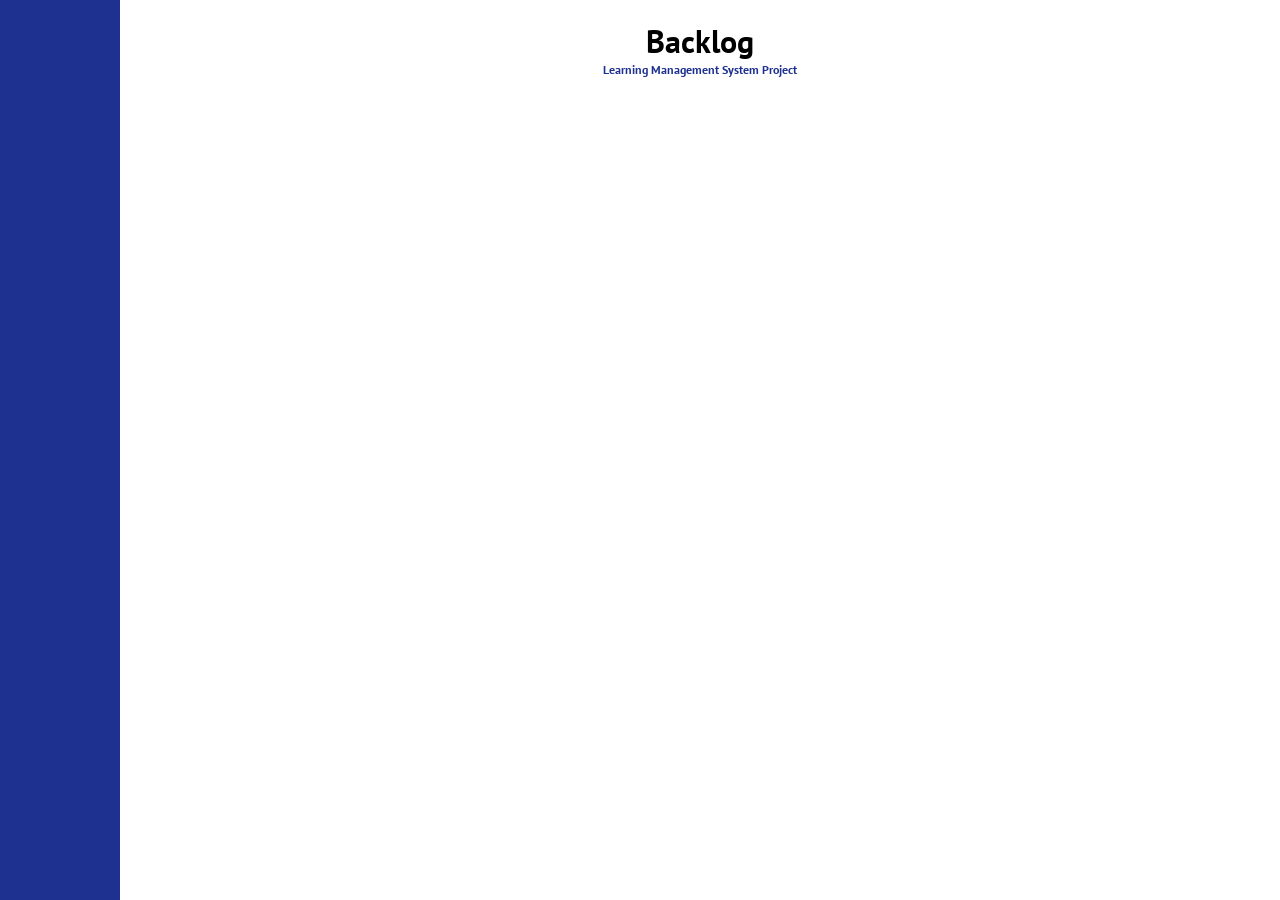
<file: backlog.html>
<!DOCTYPE html>
<html lang="en">
  <head>
    <meta charset="utf-8">
    <meta name="viewport" content="width=device-width, initial-scale=1.0">
    <link rel="icon" type="image/x-icon" href="src/icons/join_logo.png">
    <link rel="stylesheet" href="src/css/styles.css"/>
    <script src="src/js/mini_backend.js"></script>
    <script src="src/js/templates.js" defer></script>
    <script src="src/js/script.js" defer></script>
    <script src="src/js/backlog.js" defer></script>
    <title>Backlog</title>
  </head>
  <body onload="initBacklog()">


    <div class="layout">
      <!-- === START NAVIGATION === -->
      <nav id="desktop-nav" class=" desktop-nav"></nav>
      <nav id="mobile-nav" class="d-none"></nav>
      <!-- === END NAVIGATION === -->
      <div id="content-backlog" class="content">
        


        <div class="headline-wrapper">
          <div class="headline">Backlog</div>
          <div class="sub-headline">Learning Management System Project</div>
        </div>
        <div id="task-container" class="task-container">
          
          <div id="edit-task-wrapper" class="edit-task-wrapper d-none">
            <form id="form-edit-task" onsubmit = "updateTask(); return false;" class="task">
            </form>
          </div>

        </div>          
      </div>
    </div>
  </body>
</html>
</file>
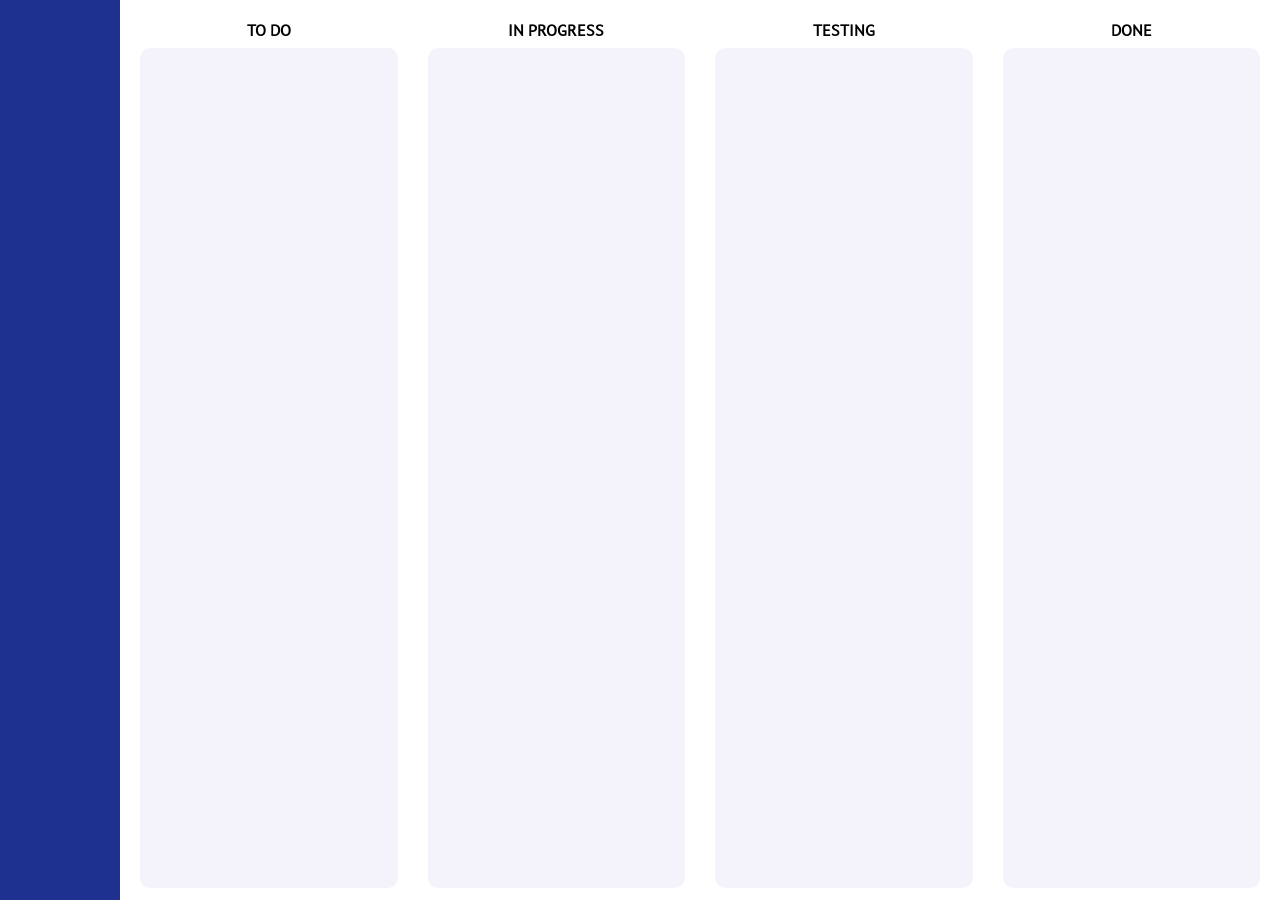
<file: join.html>
<!DOCTYPE html>
<html lang="en">

<head>
  <meta charset="utf-8">
  <meta name="viewport" content="width=device-width, initial-scale=1.0">
  <link rel="icon" type="image/x-icon" href="src/icons/join_logo.png">
  <link rel="stylesheet" href="src/css/styles.css" />
  <script src="src/js/mini_backend.js"></script>
  <script src="src/js/templates.js" defer></script>
  <script src="src/js/board.js" defer></script>
  <script src="src/js/script.js" defer></script>
  <title>Board</title>
</head>

<body onload="initBoard()">
  <!-- === START BOARD === -->
  <div class="layout">
    <!-- === START NAVIGATION === -->
    <nav id="desktop-nav" class="d-none"></nav>
    <nav id="mobile-nav" class="d-none"></nav>
    <!-- === END NAVIGATION === -->
    <div id="content-task" class="content">
      <div class="board-wrapper">
        <div class="todo">
          <div class="todo-header">
            <h2>To Do</h2>
          </div>
          <div id="todo" class="todo-content" ondragleave="hoverHighlight('todo', false)"
            ondragover="allowDrop(event); hoverHighlight('todo', true)" ondrop="moveTo('todo')">
          </div>
        </div>
        <div class="inprogress">
          <div class="inprogress-header">
            <h2>In Progress</h2>
          </div>
          <div id="inprogress" class="inprogress-content" ondragleave="hoverHighlight('inprogress', false)"
            ondragover="allowDrop(event); hoverHighlight('inprogress', true)" ondrop="moveTo('inprogress')">
          </div>
        </div>
    
        <div class="testing">
          <div class="testing-header">
            <h2>Testing</h2>
          </div>
          <div id="testing" class="testing-content" ondragleave="hoverHighlight('testing', false)"
            ondragover="allowDrop(event); hoverHighlight('testing', true)" ondrop="moveTo('testing')">
          </div>
        </div>
        <div class="done">
          <div class="done-header">
            <h2>Done</h2>
          </div>
          <div id="done" class="done-content" ondragleave="hoverHighlight('done', false)"
            ondragover="allowDrop(event); hoverHighlight('done', true)" ondrop="moveTo('done')">
          </div>
        </div>
      </div>
    </div>
  </div>
  <!-- === END BOARD === -->
</body>

</html>
</file>
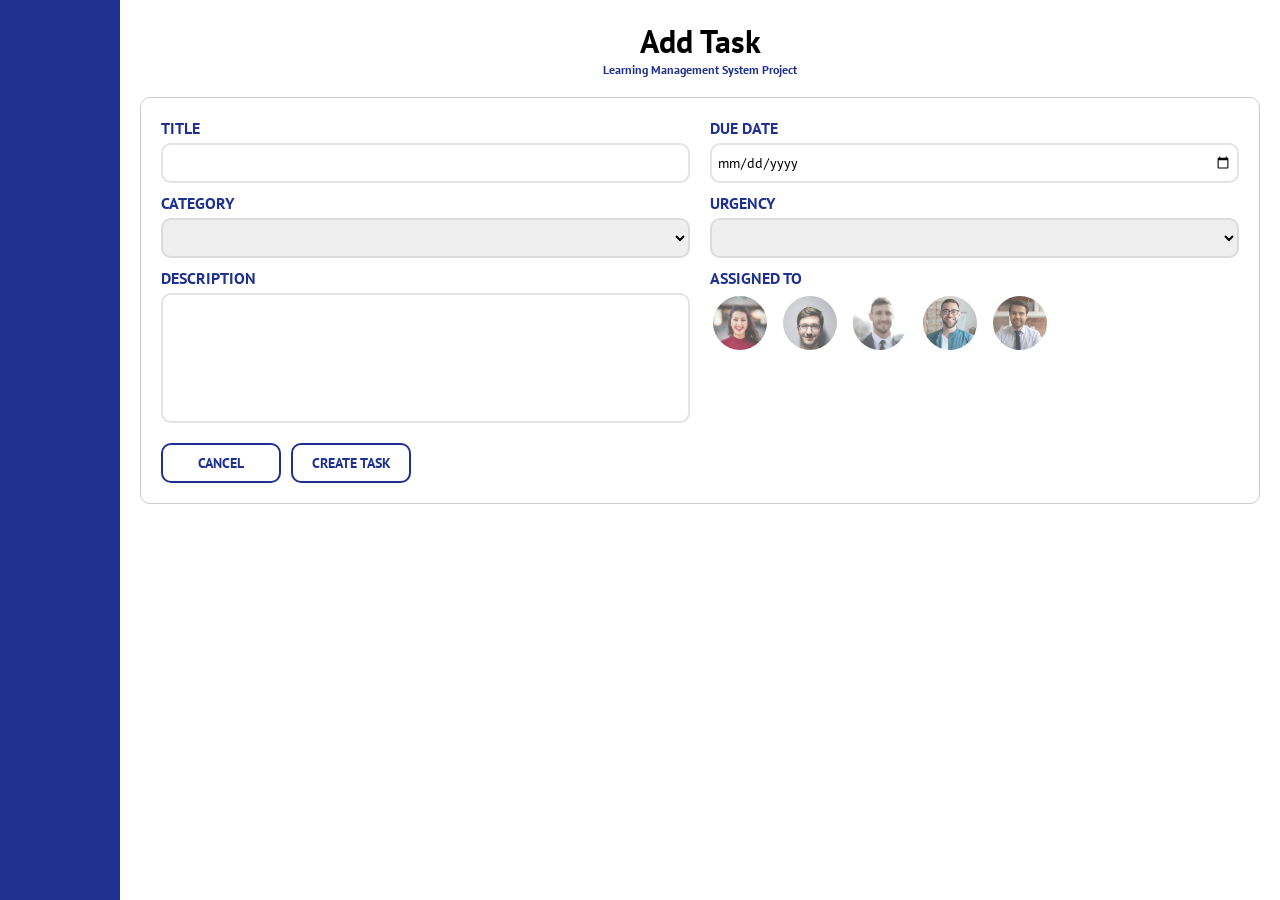
<file: task.html>
<!DOCTYPE html>
<html lang="en">

<head>
  <meta charset="utf-8">
  <meta name="viewport" content="width=device-width, initial-scale=1.0">
  <link rel="icon" type="image/x-icon" href="src/icons/join_logo.png">
  <link rel="stylesheet" href="src/css/styles.css" />
  <script src="src/js/mini_backend.js"></script>
  <script src="src/js/templates.js" defer></script>
  <script src="src/js/script.js" defer></script>
  <script src="src/js/task.js" defer></script>
  <title>Task</title>
</head>

  <body onload="initTask()">
    
    <div class="layout">
      <!-- === START NAVIGATION === -->
      <nav id="desktop-nav" class="d-none"></nav>
      <nav id="mobile-nav" class="d-none"></nav>
      <!-- === END NAVIGATION === -->
      
      <div id="content-task" class="content">

        <div class="headline-wrapper">
          <div class="headline">Add Task</div>
          <div class="sub-headline">Learning Management System Project</div>
        </div>

        <form id="form-task" onsubmit = "addTask(); return false;" class="task">
          <div id="msg-success" class="msg-success d-none">Task was created successfully</div>
          <div class="item title-wrapper">
            <div>TITLE</div>
            <input id="title" required type="text">
          </div>
    
          <div class="item date-wrapper">
            <div>DUE DATE</div>
            <input id="datePicker" required type="date">
          </div>
              
          <div class="item category-wrapper">
            <label for="category">CATEGORY</label>
            <select name="category" id="category" required>
              <option value="Management">Management</option>
              <option value="Software-Development">Software Development</option>
              <option value="Design">Design</option>
              <option value="Human-Resources">Human Resources</option>
            </select>
          </div>

          <div class="item urgency-wrapper">
            <label for="urgency">URGENCY</label>
            <select name="urgency" id="urgency" required>
              <option value="Low">Low</option>
              <option value="Medium">Medium</option>
              <option value="High">High</option>
            </select>
          </div>
              
          <div class="item description-wrapper">
            <label for="description">DESCRIPTION</label>
            <textarea required id="description" rows="3"></textarea>
          </div>
  
          <div class="item assigned-wrapper">
            <div>ASSIGNED TO</div>
            <div id="task-image-wrapper" class="image-wrapper">
              <img onclick="selectTaskEditors(this.id)" id="user-1" src="src/img/user-1.jpg" alt="">
              <img onclick="selectTaskEditors(this.id)" id="user-2" src="src/img/user-2.jpg" alt="">
              <img onclick="selectTaskEditors(this.id)" id="user-3" src="src/img/user-3.jpg" alt="">
              <img onclick="selectTaskEditors(this.id)" id="user-4" src="src/img/user-4.jpg" alt="">
              <img onclick="selectTaskEditors(this.id)" id="user-5" src="src/img/user-5.jpg" alt="">
            </div>
          </div>

          <div class="item button-wrapper">
            <button type="button" onclick="resetForm()">CANCEL</button>
            <button type="submit">CREATE TASK</button>
          </div>
        </form>
      </div>
    </div>

  </body>
</html>
</file>
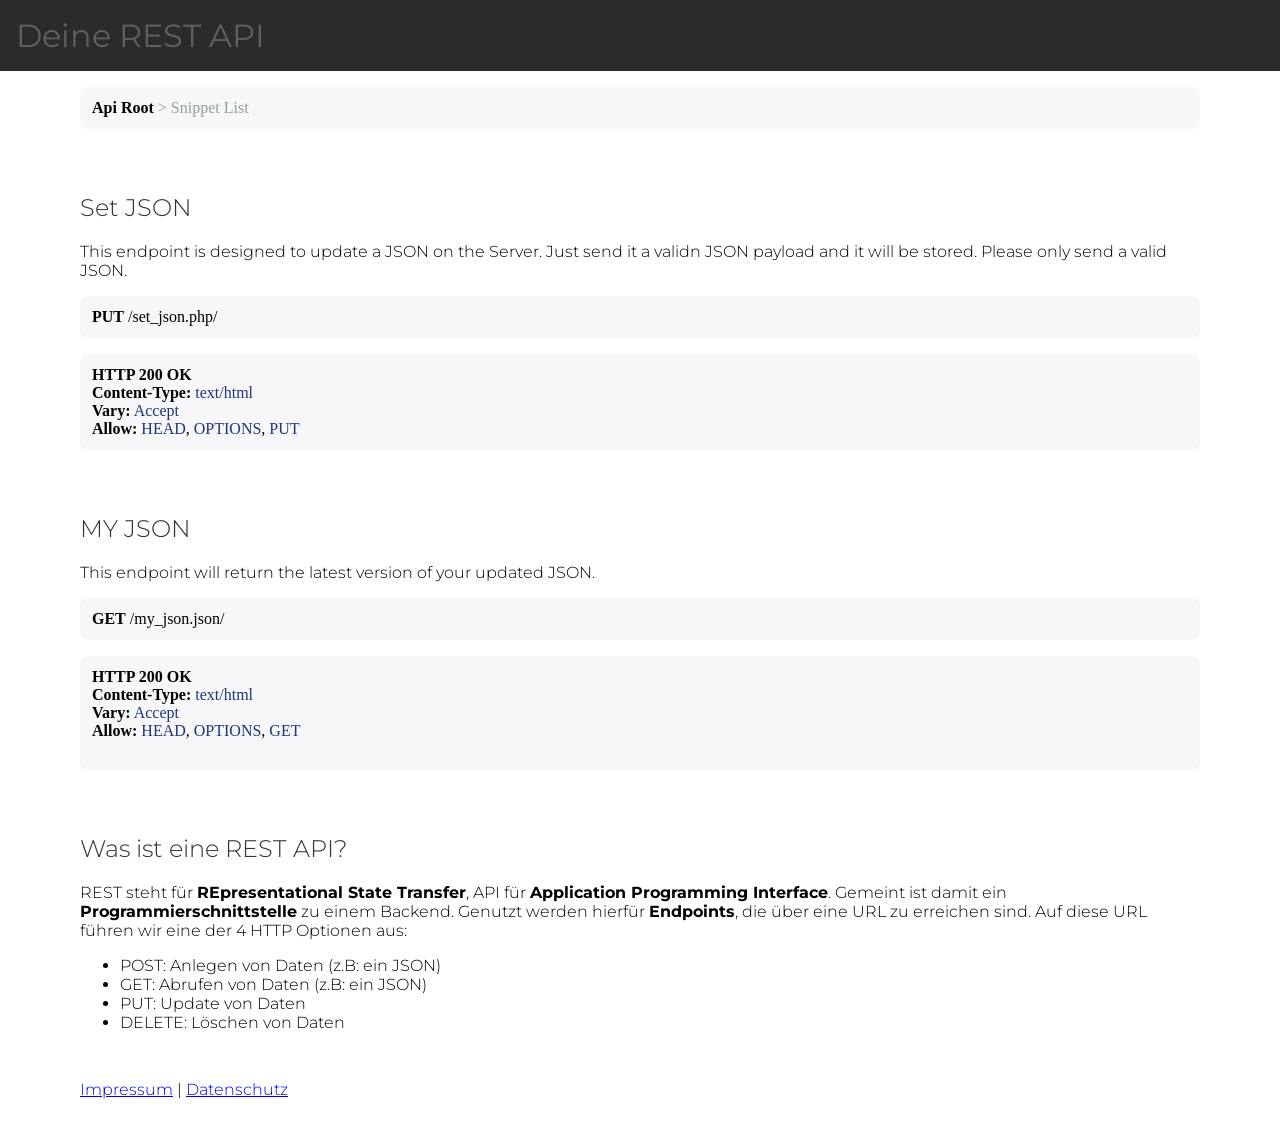
<file: smallest_backend_ever/legacy/docs.html>
<!DOCTYPE html>
<html lang="en">

<head>
    <meta charset="UTF-8">
    <meta name="viewport" content="width=device-width, initial-scale=1.0">
    <title>REST API Docs</title>
    <link href="https://fonts.googleapis.com/css2?family=Montserrat:wght@300;400;700&display=swap" rel="stylesheet">

    <style>
        body {
            margin: 0;
            font-family: 'Montserrat', sans-serif;
            font-weight: 300;
        }

        .content {
            padding-left: 80px;
            padding-right: 80px;
        }

        header {
            background-color: #2b2b2b;
            padding: 16px;
            color: #5f5f5f;
        }

        h1 {
            margin-top: 0;
            margin-bottom: 0;
            font-weight: 400;
        }

        h2 {
            margin-top: 64px;
            font-weight: 300;
            color: #333;
        }

        .code {
            margin-top: 16px;
            background-color: #F7F7F9;
            padding: 12px;
            border-radius: 8px;
            min-height: 10px;
            border-color: #E9E9EE;
            font-family: 'consolas' !important;
        }

        .highlight {
            color: #1e347b;
        }

        .gray {
            color: #93a1a1;
        }

        #explainBox {
            min-height: 50px;
            min-width: 200px;
            max-width: 400px;
            border: 1px solid #333;
            border-radius: 8px;
            padding: 8px;
            background-color: white;
            z-index: 999;
            position: absolute;
            transition: all 125ms ease-in-out;
            opacity: 0;
        }

        .legal {
            padding-top: 32px;
            ;
            padding-bottom: 32px;
            ;
        }
    </style>


    <script>
        function explain(title, element) {
            let x = element.getBoundingClientRect().x + 70;
            let y = window.pageYOffset + element.getBoundingClientRect().y - 20;
            explainBox.innerHTML = title;
            explainBox.style.top = y + 'px';
            explainBox.style.left = x + 'px';
            explainBox.style.opacity = 1;

            element.addEventListener("mouseout", hideExplainBox);
        }

        function hideExplainBox() {
            explainBox.style.opacity = 0;
        }
    </script>
</head>

<body>
    <header>
        <h1>Deine REST API</h1>
    </header>
    <div class="content">

        <div id="explainBox">
            Hallo das ist ein Text.
        </div>

        <div class="code" onmouseover="explain('Der Link zur den Endpoints. Api Root ist die URL des Servers.', this)">
            <b>Api Root</b> <span class="gray">> Snippet List</span>
        </div>

        <h2 onmouseover="explain('Der Titel der Funktion', this)">Set JSON</h2>
        <p onmouseover="explain('Hier wird die Funktion der REST API vom Backend-Programmierer beschrieben.', this)">
            This endpoint is designed to update a JSON on the Server. Just send it a validn JSON payload and it will be
            stored. Please only send a valid JSON.</p>

        <div class="code">
            <b
                onmouseover="explain('Die hier verwendete Methode ist PUT. Man kann das JSON also updaten. Mit POST würde man ein neues JSON erstellen, mit DELETE löschen und mit GET das JSON abrufen.', this)">PUT</b>
            <span
                onmouseover="explain('Das hier ist das Ende das Ende der UR, um die Funktion aufzurufen.', this)">/set_json.php/</span>
        </div>

        <div class="code">
            <b
                onmouseover="explain('Wenn alles funktioniert hat, wird der HTTP Status 200 zurückgegeben. 200 bedeutet, dass alles OK ist!', this)">HTTP
                200 OK</b><br>
            <b onmouseover="explain('Was für einen Content kannst du dem Server senden?!', this)">Content-Type:</b>
            <span class="highlight"
                onmouseover="explain('Der Server akzeptiert Text und HTML. Wir senden also ein JSON als Text (mit JSON.stringify)', this)">text/html</span><br>
            <b onmouseover="explain('Kann die Antwort vom Server variieren?', this)">Vary:</b> <span class="highlight"
                onmouseover="explain('Ja! Je nach Anfrage kommt ein unterschiedliches JSON vom Server zurück.', this)">Accept</span><br>
            <b onmouseover="explain('Was darf ich diesem Endpoint senden?', this)">Allow:</b>
            <span onmouseover="explain('Der HEAD ist beispielsweise eine Session-ID um dich zu identifizieren.',this)"
                class="highlight">HEAD</span>,
            <span class="highlight"
                onmouseover="explain('OPTIONS kann ignoriert werden. Hier kann man den Server fragen, welche Kommunikationswege der Server Erlaubt. Zum Beispiel HTTP 1.1. ', this)">
                OPTIONS</span>,
            <span class="highlight"
                onmouseover="explain('PUT ist die Methode, um ein JSON upzudaten.', this)">PUT</span><br>
        </div>



        <h2 onmouseover="explain('Überschrift der zweiten Funktion, welche die REST API bereitstellt.?', this)">MY JSON
        </h2>
        <p onmouseover="explain('Beschreibung der zweiten Funktion?', this)">This endpoint will return the latest
            version of your updated JSON.</p>

        <div class="code">
            <b onmouseover="explain('Die HTTP Metode ist GET. Also wird hier ein JSON File abgerufen.', this)">GET</b>
            <span onmouseover="explain('Die URL des Endpoints.', this)">/my_json.json/</span>
        </div>

        <div class="code">
            <b onmouseover="explain('Wenn Status 200 zurückgegeben wird, ist alles OK.', this)">HTTP 200 OK</b><br>
            <b onmouseover="explain('Welchen Content-Type akzeptiert der Server?', this)">Content-Type:</b> <span
                class="highlight"
                onmouseover="explain('Der Server akzeptiert Text oder HTML (Wir senden Text)', this)">text/html</span><br>
            <b onmouseover="explain('Kann die Antwort vom Server variieren?', this)">Vary:</b> <span class="highlight"
                onmouseover="explain('Ja! Je nach Anfrage kommt ein unterschiedliches JSON vom Server zurück.', this)">Accept</span><br>
            <b onmouseover="explain('Was darf ich diesem Endpoint senden?', this)">Allow:</b>
            <span onmouseover="explain('Der HEAD ist beispielsweise eine Session-ID um dich zu identifizieren.',this)"
                class="highlight">HEAD</span>,
            <span class="highlight"
                onmouseover="explain('OPTIONS kann ignoriert werden. Hier kann man den Server fragen, welche Kommunikationswege der Server Erlaubt. Zum Beispiel HTTP 1.1. ', this)">
                OPTIONS</span>,
            <span class="highlight"
                onmouseover="explain('GET ist die Methode, um ein JSON abzurufen.', this)">GET</span><br>
            <br>
        </div>



        <h2>Was ist eine REST API?</h2>
        <p>REST steht für <b>REpresentational State Transfer</b>, API für <b>Application Programming Interface</b>.
            Gemeint ist damit ein <b>Programmierschnittstelle</b> zu einem Backend. Genutzt werden hierfür
            <b>Endpoints</b>, die über eine URL zu erreichen sind. Auf diese URL führen wir eine der 4 HTTP Optionen
            aus:
        <ul>
            <li>POST: Anlegen von Daten (z.B: ein JSON)</li>
            <li>GET: Abrufen von Daten (z.B: ein JSON)</li>
            <li>PUT: Update von Daten</li>
            <li>DELETE: Löschen von Daten</li>
        </ul>
        </p>

        <div class="legal">
            <a href="https://developerakademie.com/impressum.html">Impressum</a> |
            <a href="https://developerakademie.com/datenschutz.html">Datenschutz</a>
        </div>

    </div>
</body>

</html>
</file>
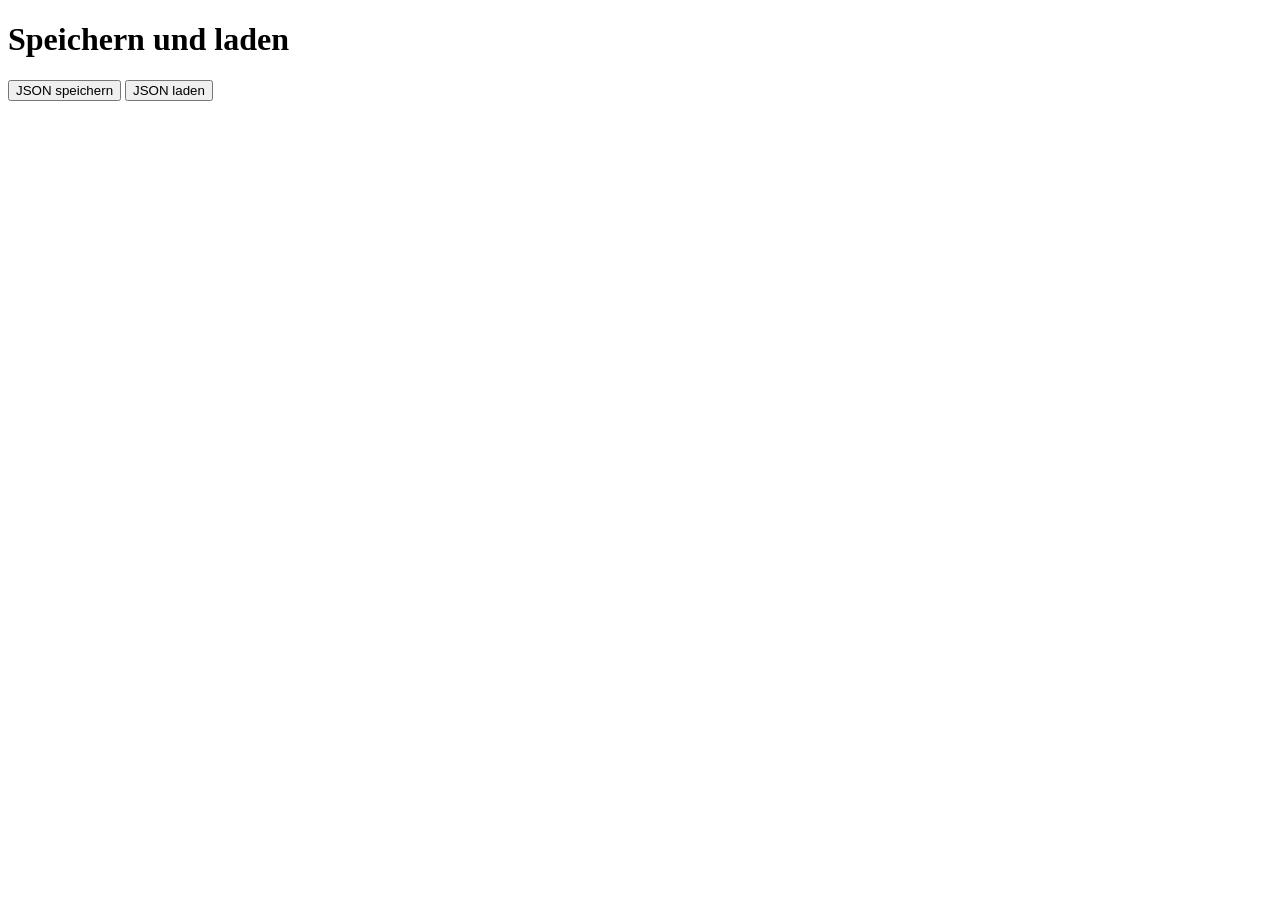
<file: smallest_backend_ever/legacy/test_request.html>
<!DOCTYPE html>
<html>

<head>
    <meta charset='utf-8'>
    <meta http-equiv='X-UA-Compatible' content='IE=edge'>
    <title>Simple JSON POST request</title>
    <meta name='viewport' content='width=device-width, initial-scale=1'>
</head>

<body>

    <h1 id="result">Speichern und laden</h1>

    <button onclick="save()">JSON speichern</button>
    <button onclick="load()">JSON laden</button>

    <script>
        const BASE_SERVER_URL = 'http://students.developerakademie.com/json_to_server/'; // Place of the backend
        let myJSON = [{
            "Name": "Claudia"
        }, {
            "Name": "Hans"
        }];


        /**
         * Saves myJSON to server
         */
        function save() {
            updateStatus('Speichern ...');
            saveJSONToServer(myJSON)
                .then(function () {
                    updateStatus('Speichern erfolgreich!');
                })
                .catch(function (error) {
                    updateStatus('Fehler beim Speichern');
                    console.error('error', error);
                });
        }


        /**
         * Loads myJSON from Server
         */
        function load() {
            updateStatus('Laden ...');
            loadJSONFromServer()
                .then(function (result) {
                    console.log(result);
                    myJSON = JSON.parse(result);
                    updateStatus('Laden erfolgreich!');
                })
                .catch(function (error) {
                    updateStatus('Fehler beim Laden');
                    console.error('error', error);
                });
        }



        /**
         * Saves a JSON or JSON Array to the Server
         * payload {JSON | Array} - The payload you want to store
         */
        function saveJSONToServer(payload) {
            return new Promise(function (resolve, reject) {
                let xhttp = new XMLHttpRequest();
                let proxy = determineProxySettings();
                let serverURL = proxy + BASE_SERVER_URL + 'save_json.php';
                xhttp.open('POST', serverURL);

                xhttp.onreadystatechange = function (oEvent) {
                    if (xhttp.readyState === 4) {
                        if (xhttp.status >= 200 && xhttp.status <= 399) {
                            resolve(xhttp.responseText);
                        } else {
                            reject(xhttp.statusText);
                        }
                    }
                };

                xhttp.setRequestHeader("Content-Type", "application/json;charset=UTF-8");
                xhttp.send(JSON.stringify(payload));

            });
        }



        /**
         * Loads a JSON or JSON Array to the Server
         * payload {JSON | Array} - The payload you want to store
         */
        function loadJSONFromServer() {
            return new Promise(function (resolve, reject) {
                let xhttp = new XMLHttpRequest();
                let proxy = determineProxySettings();
                let serverURL = proxy + BASE_SERVER_URL + 'my_json.json';
                xhttp.open('GET', serverURL);

                xhttp.onreadystatechange = function (oEvent) {
                    if (xhttp.readyState === 4) {
                        if (xhttp.status >= 200 && xhttp.status <= 399) {
                            resolve(xhttp.responseText);
                        } else {
                            reject(xhttp.statusText);
                        }
                    }
                };

                xhttp.setRequestHeader("Content-Type", "application/json;charset=UTF-8");
                xhttp.send();

            });
        }

        function updateStatus(status) {
            result.innerHTML = status;
        }
        
        function determineProxySettings() {
            if (window.location.href.indexOf('.developerakademie.com') > -1) {
                return '';
            } else {
                return 'https://cors-anywhere.herokuapp.com/';
            }
        }
    </script>

</body>

</html>
</file>
<file: src/css/styles.css>
/* === START COLORS === */
/*
blue: #1e3190
light blue: #7190FC
gray: #f4f3fb
border gray: #e4e4e4
white: #ffffff
orange: #ffb071
purple: #e271ff
green: #55ae66
box-shadow: -2px 0px 6px 0px rgb(0, 0, 0, 0.2);
*/
/* === END COLORS === */

/* === START GENERAL SETTINGS === */
@font-face {
  font-family: 'PT Sans';
  font-style: normal;
  src: url('../fonts/PTSans-Regular.ttf');
}

@font-face {
  font-family: 'PT Sans bold';
  src: url('../fonts/PTSans-Bold.ttf');
}

@font-face {
  font-family: 'PT Sans italic';
  font-style: italic;
  src: url('../fonts/PTSans-Italic.ttf');
}

@font-face {
  font-family: 'PT Sans bold italic';
  src: url('../fonts/PTSans-BoldItalic.ttf');
}

:root {
  font-size: 16px;
  --desktopNavWidth: 120px;
  --mobileNavHeight: 60px;
}

*,
*:before,
*:after {
  box-sizing: border-box;
}

.text-decoration {
  text-decoration: none;
  color: white;
}

.text-decoration:hover {
  text-decoration: none;
  color: rgb(205, 205, 205);
}

body {
  font-family: 'PT Sans', 'sans-serif';
  font-weight: normal;
  margin: 0;
  overflow-x:hidden;
}

p,
h1,
h2,
h3,
h4,
h5,
h6 {
  margin: 0;
}

.d-none {
  display: none !important;
}

.content-wrapper {
  position: absolute;
  top: 30px;
  left: 150px;
  width: calc(100% - 180px);
  padding: 40px 20px 0;
  margin: 0 auto;
  z-index: -1;
}

/* === END GENERAL SETTINGS === */

/* === START DESKTOP NAV === */
#desktop-nav {
  display: flex;
  flex-direction: column;
  align-items: center;
  width: var(--desktopNavWidth);
  height: 100vh;
  background-color: #1e3190;
  color: #fff;
  position: fixed;
}

#desktop-nav a:hover {
  cursor: pointer;
}

#desktop-nav .menu-wrapper a {
  background-color: #1e3190;
  color: #fff;
  transition: all 0.2s;
}

#desktop-nav .menu-wrapper a:hover {
  background-color: #fff;
  color: #1e3190;
}

.logo-wrapper {
  margin: 30px 0;
}

.logo {
  width: 40px;
  height: auto;
}

.menu-wrapper {
  display: flex;
  flex-direction: column;
  width: 100%;
  row-gap: 15px;
}

.menu-wrapper a {
  color: #fff;
  text-decoration: none;
}

.horizontal-line {
  height: 1px;
  width: 100%;
  margin: 15px auto;
  background-color: rgba(255, 255, 255, 0.2);
}

.menu-wrapper a {
  display: flex;
  align-items: center;
  height: 25px;
  padding-left: 20px;
  border-left: 5px solid transparent;
}

.menu-wrapper .active {
  border-left: 5px solid #fff;
}

.profile-img {
  width: 50px;
  height: 50px;
  object-fit: cover;
  object-position: top center;
  margin-top: auto;
  margin-bottom: 30px;
  border-radius: 100%;
}

/* === END DESKTOP NAV === */

/* === START MOBILE NAV === */
#mobile-nav,
#mobile-nav a {
  color: #fff;
}

#mobile-nav {
  display: flex;
  flex-direction: column;
  background-color: #1e3190;
  width: 100vw;
  position: fixed;
  z-index: 3;
}

#mobile-nav .profile-img {
  width: 40px;
  height: 40px;
  margin: 0;
}

#mobile-nav .logo {
  height: 40px;
  width: auto;
}

#mobile-nav .nav-header {
  display: flex;
  justify-content: space-around;
  align-items: center;
  height: var(--mobileNavHeight);
  border-bottom: 1px solid rgba(255, 255, 255, 0.7);
}

#mobile-nav .menu-btn {
  display: flex;
  justify-content: center;
  align-items: center;
  width: 40px;
  height: 40px;
  cursor: pointer;
  transition: 0.5s ease-in-out;
  position: relative;
  -webkit-tap-highlight-color: transparent;
}

#mobile-nav .menu-line {
  width: 30px;
  height: 4px;
  background-color: #fff;
  transition: 0.25s ease-in-out;
  border-radius: 10px;
}

#mobile-nav .menu-line::before,
#mobile-nav .menu-line::after {
  content: "";
  position: absolute;
  width: 30px;
  height: 4px;
  background: #fff;
  transition: 0.5s ease-in-out;
  border-radius: 10px;
}

#mobile-nav .menu-line::before {
  transform: translateY(-10px);
}

#mobile-nav .menu-line::after {
  transform: translateY(10px);
}

#mobile-nav .open .menu-line {
  background-color: transparent;
}

#mobile-nav .open .menu-line::before {
  transform: rotate(-45deg);
}

#mobile-nav .open .menu-line::after {
  transform: rotate(45deg);
}

#mobile-nav .nav-body-wrapper {
  /*height: 280px;*/
  height: 160px;
}

#mobile-nav .nav-body {
  display: flex;
  flex-direction: column;
  justify-content: center;
  align-items: center;
  overflow: hidden;
  height: 0;
  transition: 0.5s ease;
}

#mobile-nav .nav-body a {
  display: flex;
  justify-content: center;
  align-items: center;
  width: 100%;
  height: 40px;
  text-decoration: none;
  border-bottom: 1px solid rgba(255, 255, 255, 0.2);
}

#mobile-nav .nav-body a:hover {
  color:#1e3190;
  background-color: #fff;
}

/* === END MOBILE NAV === */

/* === START LAYOUT === */
.layout {
  display: flex;
}

.content {
  position: absolute;
  left: var(--desktopNavWidth);
  width: calc(100vw - var(--desktopNavWidth));
  max-width: 100%;
  padding: 20px;
}

/* === END LAYOUT === */

/* === START TOOLTIP === */
.tooltip-click,
.tooltip {
  position: relative;
  display: inline-block;
}

.tooltip-click .tooltiptext,
.tooltip .tooltiptext {
  font-size: 10px;
  visibility: hidden;
  width: 80px;
  background-color: #1e3190;
  color: #fff;
  text-align: center;
  border-radius: 6px;
  padding: 5px 0;
  position: absolute;
  z-index: 1;
  bottom: 150%;
  left: 50%;
  margin-left: -40px;
}

.tooltip-click .tooltiptext::after,
.tooltip .tooltiptext::after {
  content: "";
  position: absolute;
  top: 100%;
  left: 50%;
  margin-left: -10px;
  border-width: 10px;
  border-style: solid;
  border-color: #1e3190 transparent transparent transparent;
}

.tooltip:hover .tooltiptext {
  visibility: visible;
}

.tooltip-click .tooltiptext {
  visibility: hidden;
}

/* === END TOOLTIP === */

/* === START BACKLOG === */
#content-backlog {
  min-height: 100vh;
  width: calc(100% - var(--desktopNavWidth));
}

.edit-task-wrapper {
  position: absolute;
  /*left: 50%;
  top: 50%;
  width:100%;
  transform: translate(-50%, -50%);
  background-color:  rgba(30, 49, 144,0.1);
  display: flex;
  justify-content: center;
  align-items: center;*/
  z-index: 2;
  left: 0;
  right: 0;
  top: 0;
  bottom: 0;
  background-color: transparent;
  width: inherit;
  
}

.headline-wrapper {
  margin-bottom: 20px;
  display: flex;
  flex-direction: column;
  align-items: center;
}

.headline {
  font-family: 'PT Sans bold';
  font-size: 32px;
}

.sub-headline {
  font-family: 'PT Sans bold';
  font-size: 12px;
  color: #1e3190;
}

.task-container {
  margin: 0 auto;
  display: flex;
  justify-content: center;
  flex-wrap: wrap;
  gap: 20px;
  max-width: 1200px;
  position: relative;
}

.category-color {
  height: 350px;
  width: calc(100% / 3 - 20px);
}

.task-wrapper {
  width: 100%;
  height: calc(100% - 10px);
  margin-top: 10px;
  background-color: #fff;
  border: 2px solid rgba(200, 200, 200, 0.5);
  border-top: none;
  padding: 10px 5px;
  display: flex;
  flex-direction: column;
}

.task-wrapper,
.assigned-wrapper {
  gap: 5px 0;
}

.task-wrapper,
.category-color {
  border-radius: 10px;
}

.assigned-wrapper,
.title-wrapper,
.category-wrapper,
.date-wrapper,
.urgency-wrapper,
.description-wrapper {
  display: flex;
}

.title-wrapper,
.category-wrapper,
.date-wrapper,
.urgency-wrapper,
.description-wrapper {
  align-items: baseline;
}

.assigned-wrapper>div:first-child,
.title-wrapper>div:first-child,
.category-wrapper>div:first-child,
.date-wrapper>div:first-child,
.urgency-wrapper>div:first-child,
.description-wrapper>div:first-child {
  min-width: 100px;
  font-size: 14px;
  font-family: 'PT Sans bold';
  color: #1e3190;
}

.assigned-wrapper {
  flex-direction: column;
}

.assigned-wrapper .tooltiptext {
  width: 140px;
  margin-left: -70px
}

.assigned-wrapper .tooltiptext a {
  color: #fff
}

.task-wrapper .image-wrapper {
  display: flex;
  gap: 10px;
}

.task-wrapper .assigned-wrapper img {
  width: 40px;
  height: 40px;
  border-radius: 100%;
  object-fit: cover;
  object-position: top;
}

.task-wrapper .description {
  overflow-y: auto;
  max-height: 100px;
}

.button-wrapper {
  display: flex;
  justify-content: end;
  gap: 0 10px;
  padding-top: 10px;
  margin-top: auto;
}

.task-wrapper .button-wrapper img {
  cursor: pointer;
}

.help-page {

  padding: 20px;

}

.img-board {

  width: 35%;

}

.img-task {

  width: 35%;

}

.img-backlog {

  width: 35%;

}

#form-edit-task {
  /*margin: 0 20px;*/
  /*max-width: unset;*/
  position: sticky;
  top: 0;
  left: 50%;
  /*transform: translate(-50%, -50%);*/
  background-color: #fff;
  max-width: unset;
}

/* === END BACKLOG === */

/* === START LOGIN === */
#login {
  background-color: #000000;
  background-image: url(/join/src/img/login-background.jpg);
  display: flex;
  justify-content: center;
  align-items: center;
  height: 100vh;
}

.form-wrapper {
  display: flex;
  flex-direction: column;
  width: 300px;
  padding: 15px;
  color: white;
  align-items: center;
  border-radius: 10px;
  background: rgba(255, 255, 255, 0.2);
  border-radius: 16px;
  box-shadow: 0 4px 30px rgb(0 0 0 / 10%);
  backdrop-filter: blur(5px);
  border: 1px solid rgba(255, 255, 255, 0.3);
}

#login .headline-wrapper {
  display: flex;
  flex-direction: column;
  align-items: center;
  row-gap: 15px;
  margin-bottom: unset;
}

.glass-button {
  display: inline-block;
  padding: 24px 32px;
  border: 0;
  text-decoration: none;
  border-radius: 15px;
  background-color: rgba(255, 255, 255, 0.1);
  border: 1px solid rgba(255, 255, 255, 0.1);
  backdrop-filter: blur(30px);
  color: rgba(255, 255, 255, 0.8);
  font-size: 14px;
  letter-spacing: 2px;
  cursor: pointer;
  text-transform: uppercase;
}

#login .horizontal-line {
  background-color: rgb(255 255 255 / 39%);
}

.form-wrapper img {
  width: 50px;
  height: auto;
}

.login {
  font-family: 'PT Sans bold', 'sans-serif';
  ;
  font-size: 32px;

}

form {
  width: 100%;
}

.input-wrapper {
  display: flex;
  flex-direction: column;
  gap: 10px 0;
}

#login input {
  display: block;
  width: 100%;
  padding: 0.375rem 0.75rem;
  font-size: 1rem;
  font-weight: 400;
  line-height: 1.5;
  color: #212529;
  background-color: #fff;
  background-clip: padding-box;
  border: 1px solid #ced4da;
  -webkit-appearance: none;
  -moz-appearance: none;
  appearance: none;
  border-radius: 0.25rem;
  transition: border-color .15s ease-in-out, box-shadow .15s ease-in-out;
}


textarea:focus,
input:focus {
  outline: none;
}

/* === END LOGIN === */

/* === START BOARD === */
.board-wrapper {
  display: flex;
  justify-content: space-between;
  gap: 30px;
  width: calc(100vw - var(--desktopNavWidth));
  max-width: 100%;
  height: 100%;
}

.board-wrapper>div {
  width: calc(25% - 15px);
}

.board-wrapper h2 {
  font-size: 16px;
}

.todo-header,
.inprogress-header,
.testing-header,
.done-header {
  text-align: center;
  text-transform: uppercase;
  margin-bottom: 8px;
}

.todo-content,
.inprogress-content,
.testing-content,
.done-content {
  height: 100%;
  /*min-height: 70vh;*/
  border-radius: 10px;
  background-color: #f4f3fb;
  padding: 8px;
  border: 1px solid transparent;
  transition: all 125ms ease-in-out;
}

.board-task {
  display: flex;
  flex-direction: column;
  align-items: flex-start;
  background-color: white;
  border-radius: 10px;
  margin-bottom: 8px;
  border: 1px solid #1e3190;
  cursor: move;
  outline: unset;
}

.board-task:last-child {
  margin-bottom: 0;
}

.board-task-inner {
  display: flex;
  flex-direction: column;
  justify-content: space-between;
  align-items: flex-start;
  margin-top: 8px;
  padding: 8px;
  background-color: white;
  height: 100%;
  width: 100%;
  border-bottom-left-radius: 10px;
  border-bottom-right-radius: 10px;
  border-top-left-radius: 10px;
  border-top-right-radius: 10px;
}

.board-task-title, .board-task-description {
  margin-bottom: 8px;
}

.board-task-title {
  width: 100%;
  text-align: center;
  font-weight: bold;
}

.board-task-description {
  width: 100%;
  max-height: 100px;
  overflow-y: auto;
}

.board-toolbar {
  display: flex;
  width: 100%;
  justify-content: space-between;
  align-items: center;
  font-size: 0.8rem;
}

.board-toolbar img {
  cursor: pointer;
  object-fit: contain;
}

.highlight {
  background-color: #fff;
  border: 1px solid #1e3190;
  ;
  /* background-color: rgba(244, 243, 251, 0.3); */
  transition: all 125ms ease-in-out;
}


/* === END BOARD === */


/* === START TASK === */

@keyframes msgSuccess {
  0% {
    z-index: 2;
  }

  50% {
    opacity: 1;
  }

  100% {
    opacity: 0;
    display: none;
  }
}

.msg-success {
  position: absolute;
  z-index: -1;
  top: 0;
  left: 50%;
  transform: translate(-50%, 0);
  width: 100%;
  background-color: #1e3190;
  color: #fff;
  padding: 15px;
  border-radius: 10px;
  display: flex;
  flex-wrap: wrap;
  opacity: 0;
  animation-name: msgSuccess;
  animation-duration: 3s;
}

#content-task {
  display: flex;
  flex-direction: column;
  align-items: center;
  height: calc(100vh - 20px);
  max-height: 100%;
}

form.task {
  position: relative;
  padding: 20px;
  display: flex;
  flex-wrap: wrap;
  max-width: 1200px;
  gap: 10px 20px;
  border-radius: 10px;
  border: 1px solid #ccc;
}

form.task .item {
  width: calc(50% - 10px);
  display: flex;
  flex-direction: column;
  gap: 5px 0;
}

form.task .item *:first-child {
  font-size: 16px;
  font-family: 'PT Sans bold';
  color: #1e3190;
}

form.task .item option {
  font-size: 14px !important;
  font-family: 'PT Sans' !important;
  color: #000 !important;
}

form.task .item>* {
  width: 100%;
}

form.task .title-wrapper,
form.task .date-wrapper,
form.task .category-wrapper,
form.task .urgency-wrapper,
form.task .description-wrapper,
form.task .assigned-wrapper {
  display: flex;
  flex-direction: column;
}

form .image-wrapper img {
  width: 60px;
  height: 60px;
  border-radius: 100%;
  object-fit: cover;
  object-position: top;
  border: 3px solid transparent;
  cursor: pointer;
  opacity: 0.7;
  transition: border 0.25 ease-in-out;
}

form .image-wrapper img:hover {
  opacity: 1;
}

form .image-wrapper .editor-selected {
  border: 3px solid #1e3190;
  opacity: 1;
  transition: border 0.25s ease-in-out;
}

form.task .row-bottom {
  display: flex;
  justify-content: end;
}

form.task input,
form.task select,
form.task textarea {
  height: 40px;
  border-radius: 10px;
  border: 2px solid rgba(200, 200, 200, 0.5);
  ;
  font-family: 'PT Sans';
  padding: 5px;
  font-size: 14px;
}

form.task textarea {
  height: 130px;
  resize: none;
}

form.task textarea:focus,
form.task input:focus,
form.task select:focus {
  outline: none;
  border: 2px solid #1e3190;
}

form.task .image-wrapper {
  display: flex;
  gap: 10px 10px;
  justify-content: flex-start;
  flex-wrap: wrap;
}

form.task .button-wrapper {
  width: 100%;
  display: flex;
  flex-direction: row;
  justify-content: start;
  gap: 0 10px;
}

form.task .button-wrapper button {
  width: 120px;
  height: 40px;
  font-family: 'PT Sans bold' !important;
  font-size: 14px !important;
  border-radius: 10px;
  color: #1e3190;
  border: 2px solid #1e3190;
  cursor: pointer;
  background-color: #fff;
  transition: all 0.25s;
}

form.task .button-wrapper button:hover {
  background-color: #1e3190;
  color: #fff;
}

/* === END TASK === */

@media screen and (max-width: 1000px) {
  .category-color {
    width: calc(100% / 2 - 20px);
  }
}

@media screen and (max-width: 800px) {

  #content-task,
  #content-backlog,
  #content-help {
    padding: 20px;
  }

  .content {
    top: var(--mobileNavHeight);
    left: 0;
    width: 100vw;
    max-width: 100%;
  }

  #form-edit-task {
    top: calc(30px);
  }

  #content-backlog {
    /*min-height: calc(100vh - var(--mobileNavHeight));*/
    min-height: unset !important;
    width: calc(100%);
  }

  #edit-task-wrapper {
    /*top: calc(var(--mobileNavHeight) + 15px);
    transform: translate(-50%, 0);
    margin-bottom: 20px;*/
    /*transform: translate(-50%, 0);*/
    width: 100%;
  }

  #desktop-nav {
    display: none;
  }

  .layout {
    display: unset;
  }

  /*.msg-success {
    top: 60px;
    position: fixed;
  }*/

  form.task .title-wrapper,
  form.task .date-wrapper,
  form.task .category-wrapper,
  form.task .urgency-wrapper,
  form.task .description-wrapper,
  form.task .assigned-wrapper {
    width: 100%;
    gap: 10px 0;
  }

  #content-task {
    height: calc(50vh);
  }

  .board-wrapper {
    width: 100vw;
    flex-wrap: wrap;
  }

  .board-wrapper>div {
    width: calc(50% - 15px);
  }

  .todo, .inprogress, .testing, .done {
    margin-bottom: 16px;
  }
}

@media screen and (max-width: 700px) {
  .category-color {
    width: calc(100% - 20px);
  }



  .img-board {

    width: 100%;
  
  }
  
  .img-task {
  
    width: 100%;
  
  }
  
  .img-backlog {
  
    width: 100%;
  
  }


}

@media screen and (max-width: 500px) {
  .board-wrapper > div {
    width: calc(100%);
  }


  .img-board {

    width: 100%;
  
  }
  
  .img-task {
  
    width: 100%;
  
  }
  
  .img-backlog {
  
    width: 100%;
  
  }


}
</file>
